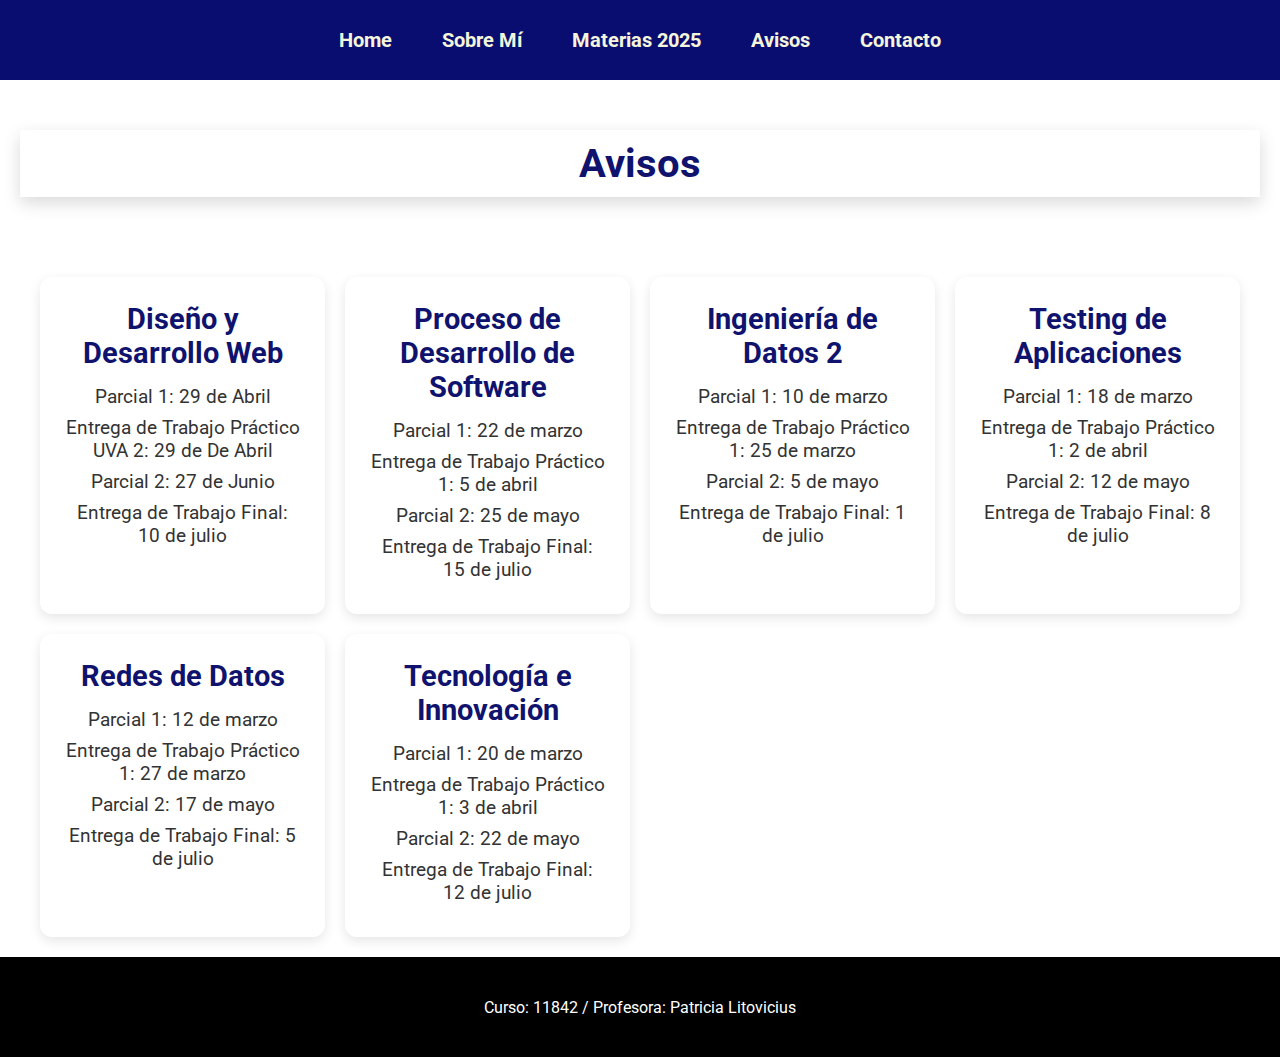
<file: html/avisos.html>
<!DOCTYPE html>
<html lang="en">
<head>
    <meta charset="UTF-8">
    <link rel="preconnect" href="https://fonts.googleapis.com">
    <link rel="preconnect" href="https://fonts.gstatic.com" crossorigin>
    <link href="https://fonts.googleapis.com/css2?family=Roboto:ital,wght@0,100..900;1,100..900&display=swap" rel="stylesheet">
    <link rel="stylesheet" href="../css/global.css">
    <link rel="stylesheet" href="../css/avisos.css">
    <meta name="viewport" content="width=device-width, initial-scale=1.0">
    <title>Avisos</title>
</head>
<body>
    <nav>
        <ul>
            <li><a href="../index.html">Home</a></li>
            <li><a href="./sobre_mi.html">Sobre Mí</a></li>
            <li><a href="./materias_2025.html">Materias 2025</a></li>
            <li><a href="./avisos.html">Avisos</a></li>
            <li><a href="./contacto.html">Contacto</a></li>
        </ul>
    </nav>
    <main>
        <section>
            <h1>Avisos</h1>
        </section>
        <section>
            <!-- Estructura card -->
            <div>
                <h2>Diseño y Desarrollo Web</h2>
                <ul>
                    <li>Parcial 1: 29 de Abril</li>
                    <li>Entrega de Trabajo Práctico UVA 2: 29 de De Abril</li>
                    <li>Parcial 2: 27 de Junio</li>
                    <li>Entrega de Trabajo Final: 10 de julio</li>
                </ul>
            </div>
            <!-- Estructura card -->
            <div>
                <h2>Proceso de Desarrollo de Software</h2>
                <ul>
                    <li>Parcial 1: 22 de marzo</li>
                    <li>Entrega de Trabajo Práctico 1: 5 de abril</li>
                    <li>Parcial 2: 25 de mayo</li>
                    <li>Entrega de Trabajo Final: 15 de julio</li>
                </ul>
            </div>
            <!-- Estructura card -->
            <div>
                <h2>Ingeniería de Datos 2</h2>
                <ul>
                    <li>Parcial 1: 10 de marzo</li>
                    <li>Entrega de Trabajo Práctico 1: 25 de marzo</li>
                    <li>Parcial 2: 5 de mayo</li>
                    <li>Entrega de Trabajo Final: 1 de julio</li>
                </ul>
            </div>
            <!-- Estructura card -->
            <div>
                <h2>Testing de Aplicaciones</h2>
                <ul>
                    <li>Parcial 1: 18 de marzo</li>
                    <li>Entrega de Trabajo Práctico 1: 2 de abril</li>
                    <li>Parcial 2: 12 de mayo</li>
                    <li>Entrega de Trabajo Final: 8 de julio</li>
                </ul>
            </div>
            <!-- Estructura card -->
            <div>
                <h2>Redes de Datos</h2>
                <ul>
                    <li>Parcial 1: 12 de marzo</li>
                    <li>Entrega de Trabajo Práctico 1: 27 de marzo</li>
                    <li>Parcial 2: 17 de mayo</li>
                    <li>Entrega de Trabajo Final: 5 de julio</li>
                </ul>
            </div>
            <!-- Estructura card -->
            <div>
                <h2>Tecnología e Innovación</h2>
                <ul>
                    <li>Parcial 1: 20 de marzo</li>
                    <li>Entrega de Trabajo Práctico 1: 3 de abril</li>
                    <li>Parcial 2: 22 de mayo</li>
                    <li>Entrega de Trabajo Final: 12 de julio</li>
                </ul>
            </div>
            
        </section>
    </main>
    <footer>
        Curso: 11842 / Profesora: Patricia Litovicius
      </footer>
</body>
</html>
</file>
<file: css/global.css>
* {
    padding: 0;
    margin: 0;
    box-sizing: border-box;
    font-family: 'Roboto', sans-serif;

}

header,
nav,
nav ul {
    display: flex;
}

nav,
nav ul {
    width: 100%;
    background-color: rgb(10, 13, 112);

}

li,
li a {
    text-decoration: none;
    list-style: none;
}

nav ul {
    height: 70px;
    justify-content: center;
    align-items: center;
    gap: 50px;
}

nav ul li a {
    color: beige;
    font-weight: bold;
    padding: 10px;
    transition: 0.3s;
    font-size:20px;
}

nav ul li a:hover {
    color: #000;
    background-color: beige;
    border-radius: 50px;
    transition: 0.3s;
}

footer {
    background-color: #000; 
    color: #fff; 
    text-align: center;
    padding: 15px 10px;
    font-size: 1rem;
    height: 100px;
    display:flex;
    justify-content:center;
    align-items: center;
 
  }


@media  (min-width: 1024px) and (max-width: 1800px) {
    nav ul {
        gap: 30px;
        font-size: 20px;
        height: 80px;
    }
}


@media (min-width: 768px) and (max-width: 1024px) {
    nav{
        padding:0px;
    }
    nav ul {
        flex-direction: row;
        height: 100px;
       
       
    }

    nav ul li a {
    
        font-size: 20px;
        
    }
}


@media (max-width: 768px) {
   
    nav ul {
        flex-direction: column;
        height: auto;
        gap:25px;
        padding:15px;
        justify-content: start;
        margin-top: 10px;
        margin-bottom:10px;
    }

    nav ul li a {
    
        font-size: 20px;
    }
    footer {
        font-size: 0.9rem;
        padding: 12px 8px;
       
      }
}
</file>
<file: css/avisos.css>
/* Main */
main {
    display: flex;
    flex-direction: column;
    align-items: center;
    width: 100%;
  
    padding: 0 20px;
}
main section{
    margin-top: 50px;
    width: 100%;
    margin-bottom: 20px;
 
}

main section h1{
    width: 100%;
    background-color: #fff;
    padding:10px;
    box-shadow: 0 6px 16px rgba(0,0,0,0.15);
}


main > section:first-child {
    margin-bottom: 30px;
}

main > section:first-child h1 {
    font-size: 2.5rem;
    color: #0f136e;
    text-align: center; 
}


main > section:nth-child(2) {
    display: grid;
    grid-template-columns: repeat(auto-fit, minmax(280px, 1fr));
    gap: 20px;
    width: 100%;
    max-width: 1200px; 
}


main > section:nth-child(2) div {
    background-color: white;
    border-radius: 12px;
    box-shadow: 0 4px 12px rgba(0,0,0,0.1);
    padding: 20px;
    transition: transform 0.3s ease, box-shadow 0.3s ease;
}

main > section:nth-child(2) div:hover {
    transform: translateY(-5px);
    box-shadow: 0 6px 16px rgba(0,0,0,0.15);
}


main > section:nth-child(2) div h2 {
    font-size: 1.5rem;
    color: #0f136e;
    margin-bottom: 15px;
    text-align: center; 
}


main > section:nth-child(2) div ul {
    list-style-type: none;
    padding-left: 0;
    text-align: center; 
}

main > section:nth-child(2) div ul li {
    margin-bottom: 8px;
    color: #333;
    font-size: 1rem;
}



/* Mobile */
@media (max-width: 480px) {
    nav ul {
        flex-direction: column;
        gap: 10px;
    }

    main > section:first-child h1 {
        font-size: 1.8rem;
        text-align: center;
    }

    main > section:nth-child(2) div {
        padding: 15px;
    }

    main > section:nth-child(2) div h2 {
        font-size: 1.2rem;
    }

    main > section:nth-child(2) div ul li {
        font-size: 0.9rem;
    }
}

/* Tablet */
@media (min-width: 481px) and (max-width: 768px) {
    nav ul {
        flex-direction: column;
        gap: 15px;
    }

    main > section:first-child h1 {
        font-size: 2rem;
    }

    main > section:nth-child(2) div {
        padding: 20px;
    }

    main > section:nth-child(2) div h2 {
        font-size: 1.4rem;
    }

    main > section:nth-child(2) div ul li {
        font-size: 1rem;
    }
}

/* Laptop*/
@media (min-width: 769px) and (max-width: 1024px) {
    nav ul {
        gap: 20px;
    }

    main > section:first-child h1 {
        font-size: 2.2rem;
    }

    main > section:nth-child(2) div {
        padding: 20px;
    }

    main > section:nth-child(2) div h2 {
        font-size: 1.6rem;
    }

    main > section:nth-child(2) div ul li {
        font-size: 1.1rem;
    }
}

/* Desktop*/
@media (min-width: 1025px) {
    main > section:first-child h1 {
        font-size: 2.5rem;
    }

    main > section:nth-child(2) div {
        padding: 25px;
    }

    main > section:nth-child(2) div h2 {
        font-size: 1.8rem;
    }

    main > section:nth-child(2) div ul li {
        font-size: 1.2rem;
    }
}
</file>
